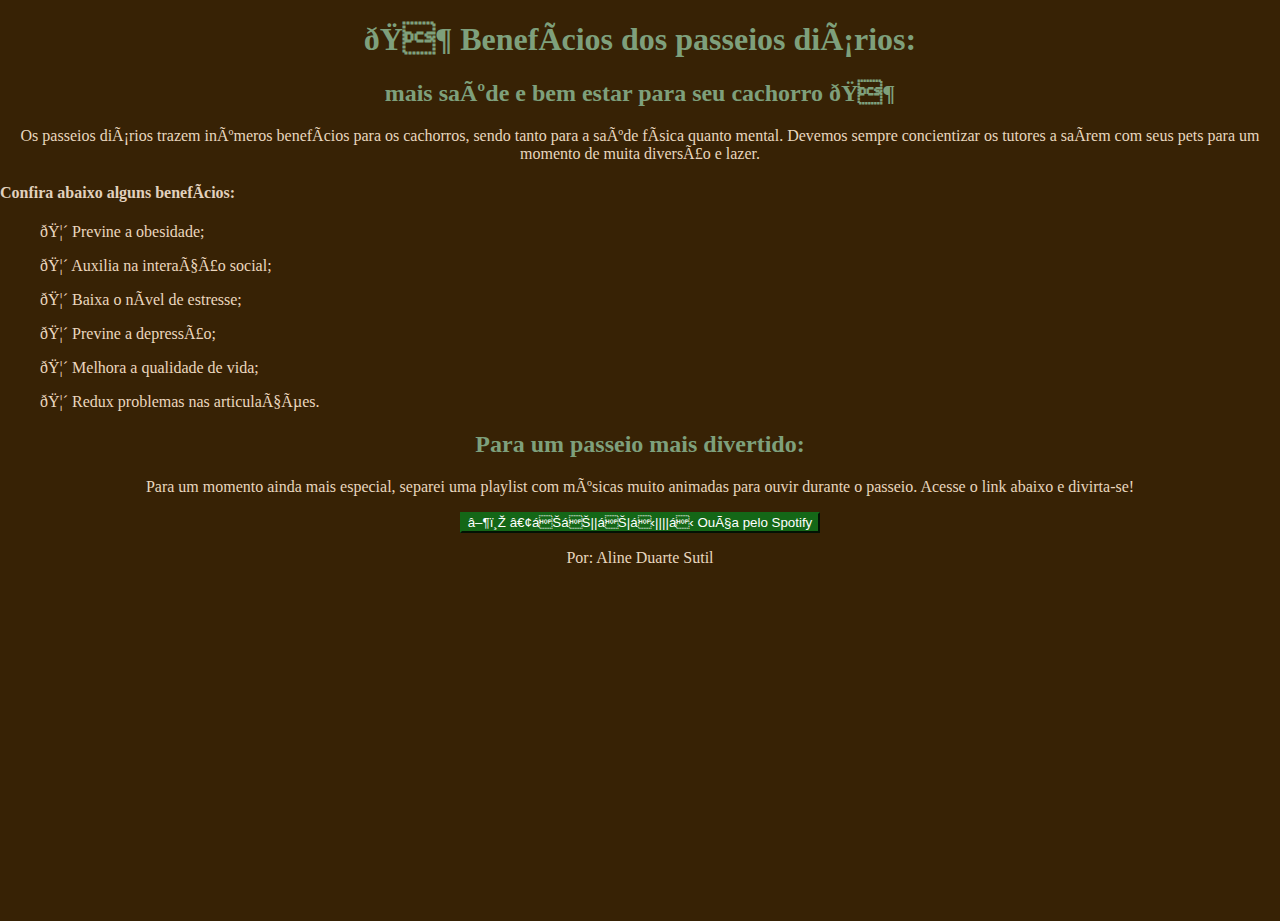
<file: atividades para entregar/atividade03-html/index.html>
<!DOCTYPE html> <!-- Indica a Versão do HTML 5 -->
<html lange= "pt-br"> <!-- Define o idioma da página -->
    <head> 
      <meta charset - "UTF-8">
      <meta name = "viewport" content = "width=device-width, initial-scale=1.0">
      <title> Passeio diário para cães </title> 
      <link rel = "stylesheet" href="estilo.css">
    </head>
      <body>
        <header>
        <h1> 🐶 Benefícios dos passeios diários: </h1>
        </header>

        <section>
        <h2> mais saúde e bem estar para seu cachorro 🐶 </h2> 
        <p> Os passeios diários trazem inúmeros benefícios para os cachorros, sendo tanto para a saúde física quanto 
          mental. Devemos sempre concientizar os tutores a saírem com seus pets para um 
          momento de muita diversão e lazer. </p>
          </section>

          <section>
        <h4> Confira abaixo alguns benefícios: </h4>
        <ul> 🦴 Previne a obesidade; </ul>
        <ul> 🦴 Auxilia na interação social;</ul>
        <ul> 🦴 Baixa o nível de estresse; </ul>
        <ul> 🦴 Previne a depressão;</ul>
        <ul> 🦴 Melhora a qualidade de vida;</ul>
        <ul> 🦴 Redux problemas nas articulações. </ul>
        </section
        <section> 
          <h2> Para um passeio mais divertido: </h2>
        <p> Para um momento ainda mais especial, separei uma playlist com músicas muito animadas para ouvir
            durante o passeio. Acesse o link abaixo e divirta-se! </p>
            <a 
            href=" https://open.spotify.com/playlist/0je1aOaaS0yVcR9mQ4vqv8?si=0EPPWRDkQL2lVT989QGXoA&pi=n-YsUUnnS8iEg" target="'_blank'">
              <button>
               ▶︎ •၊၊||၊|။||||။ Ouça pelo Spotify </button>
        </a>
          </section>
          </body>
          <p> Por: Aline Duarte Sutil </p>
 </html>
</file>
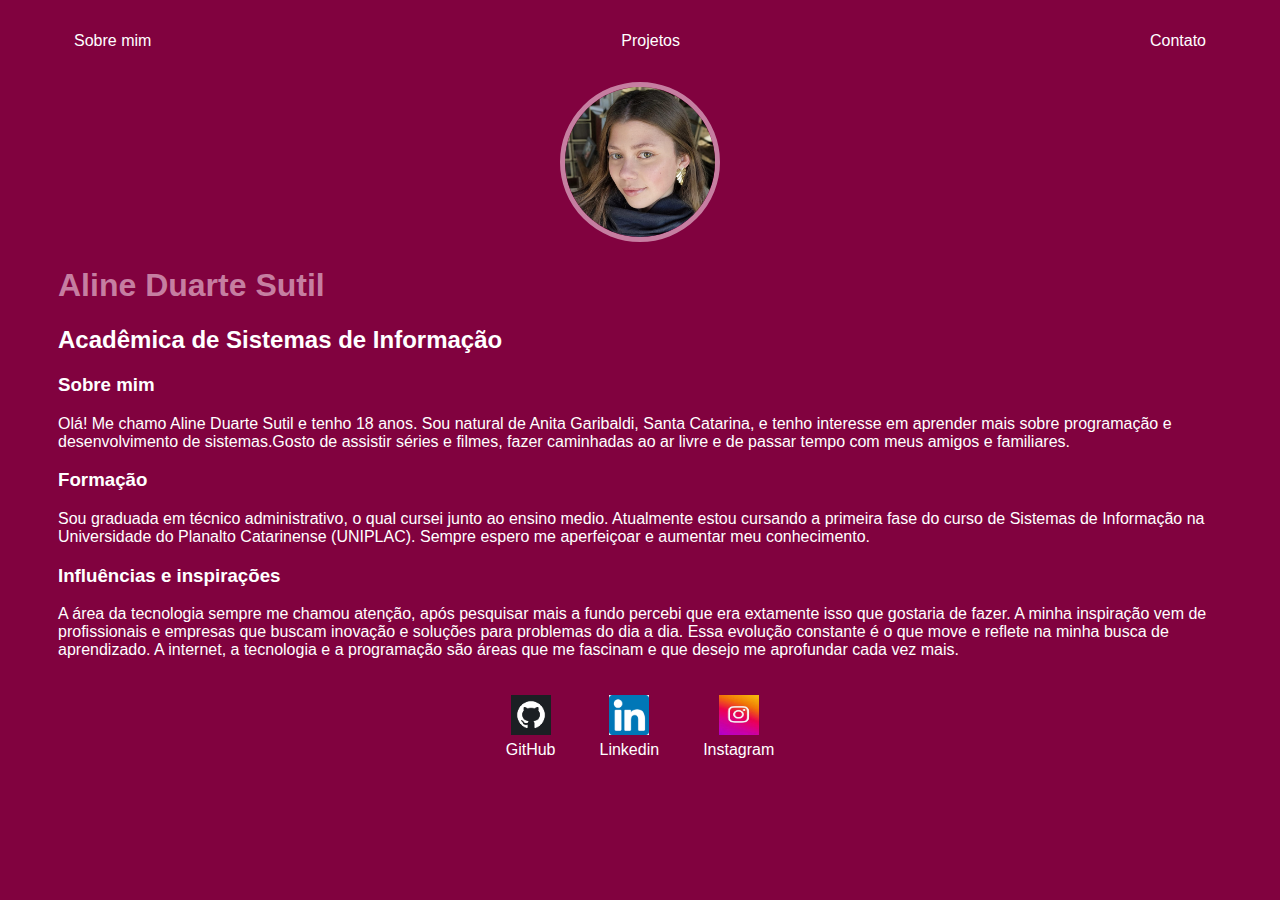
<file: introdução des.web/atividadeo4-portifolio/index.html>
<!DOCTYPE html>
<html lang="en">
<head>
    <meta charset="UTF-8">
    <meta name="viewport" content="width=device-width, initial-scale=1.0">
    <title>Aline Duarte</title>
    <link rel="stylesheet" href="estilo.css">
</head>
<body>
    <nav>
        <ul>

            <li>
                <a href="index.html">Sobre mim</a>
            </li>
            <li>
                <a href="projeto.html">Projetos</a>
            </li>
            <li>
                <a href="contato.html">Contato</a>
            </li>
        </ul>
    </nav>

        <header> 
            <div class="center">
                <img src="./img/alineds.jpg"></img>
            </div>
            <h1>Aline Duarte Sutil</h1>
            <h2>Acadêmica de Sistemas de Informação</h2>

        </header>

        <main>
            <section>
                <h3>Sobre mim</h3>
                <p>Olá! Me chamo Aline Duarte Sutil e tenho 18 anos. 
                    Sou natural de Anita Garibaldi, Santa Catarina, e tenho interesse em aprender mais sobre programação e desenvolvimento de sistemas.Gosto de assistir séries e filmes, fazer caminhadas ao ar livre e de passar tempo com meus amigos e familiares.</p>
                   </section>
                   
                <section>
                    <h3>Formação</h3>
                    <p>Sou graduada em técnico administrativo, o qual cursei junto ao ensino medio. Atualmente estou cursando a primeira fase do curso de Sistemas de Informação na Universidade do Planalto Catarinense (UNIPLAC). Sempre espero me aperfeiçoar e aumentar meu conhecimento.</p>
                    </p>
                </section>
                <section>
                    <h3>Influências e inspirações</h3>
                <p>A área da tecnologia sempre me chamou atenção, após pesquisar mais a fundo percebi que era extamente isso que gostaria de fazer.  A minha inspiração vem de profissionais e empresas que buscam inovação e soluções para problemas do dia a dia.
                     Essa evolução constante é o que move e reflete na minha busca de aprendizado. A internet, a tecnologia e a programação são áreas que me fascinam e que desejo me aprofundar cada vez mais. 
                     
                </p>
            </section>
                
        </main>

        <footer>
            <a href="https://github.com/Alineeduarte" target_blank rel="noopener noreferrer">
                <img src="./img/git.png"></img> 
                <p>GitHub</p>
            </a>
            <a href="https://www.linkedin.com/in/aline-duarte-9b0980313/" target_blank rel="noopener noreferrer">
                <img src="./img/linedin.png"></img> 
                <p>Linkedin</p>
            </a>
            <a href="https://www.instagram.com/aalineduarte_/" target_blank rel="noopener noreferrer">
                <img src="./img/insta.jpg"></img> 
                <p>Instagram</p>
            </a>
        </footer>

    </nav>              
       
</body>
</html>
</file>
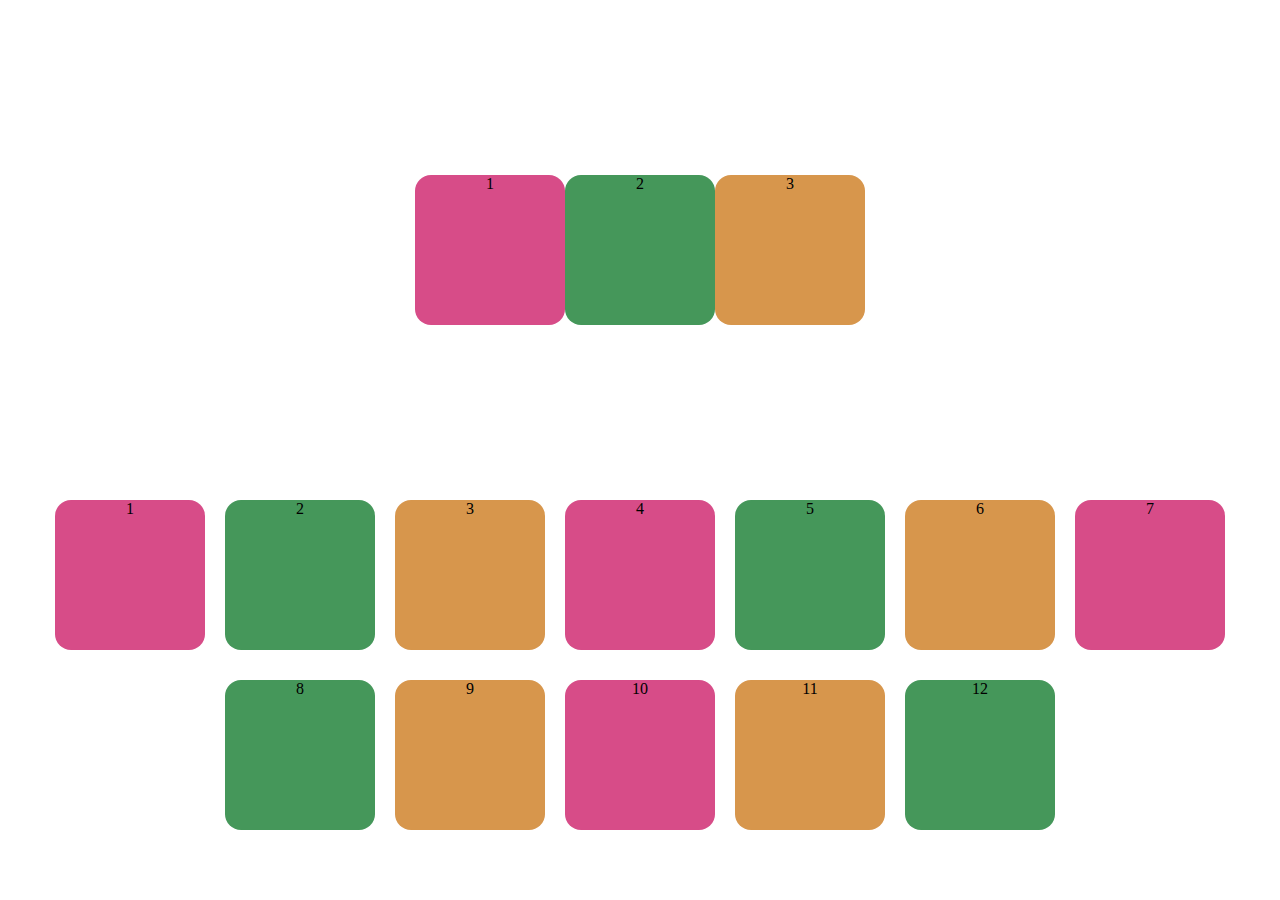
<file: introdução des.web/Aula03/index.html>
<!DOCTYPE html>
<html lang="en">
<head>
    <meta charset="UTF-8">
    <meta name="viewport" content="width=device-width, initial-scale=1.0">
    <title>Flexbox</title>
    <link rel="stylesheet" href="estilo.css">
</head>

<body>
    <main id="flexbox1">
        <div class="bloco-1">1</div>
        <div class="bloco-2">2</div>
        <div class="bloco-3">3</div>
    </main>

        <main id="flexbox2">
            <div class="bloco-1">1</div>
            <div class="bloco-2">2</div>
            <div class="bloco-3">3</div>
            <div class="bloco-1">4</div>
            <div class="bloco-2">5</div>
            <div class="bloco-3">6</div>
            <div class="bloco-1">7</div>
            <div class="bloco-2">8</div>
            <div class="bloco-3">9</div>
            <div class="bloco-1">10</div>
            <div class="bloco-3">11</div>
            <div class="bloco-2">12</div>
        </main>
</body>
</html>
</file>
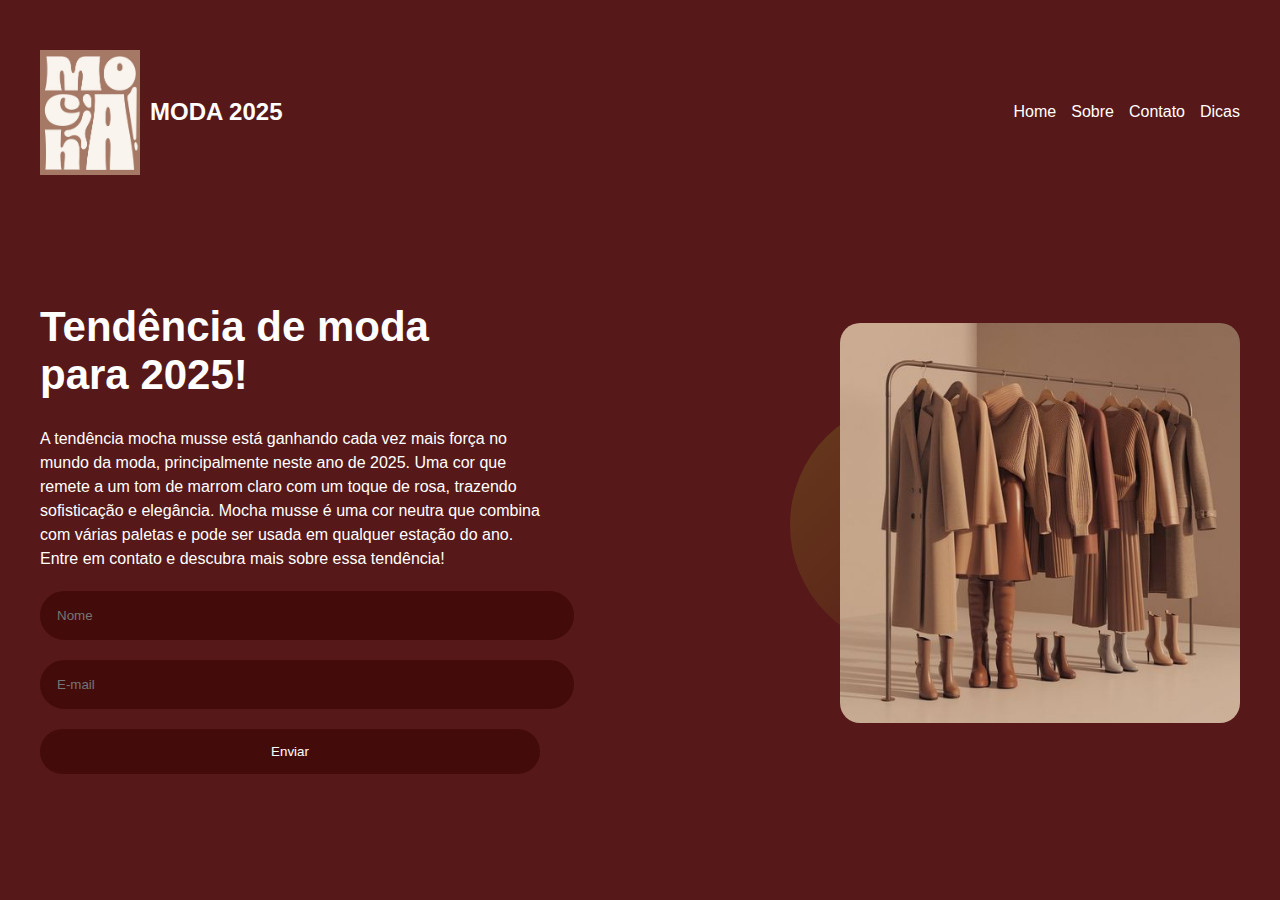
<file: introdução des.web/Landing Page/landing pages/index.html>
<!DOCTYPE html>
<html lang="pt-br">
<head>
    <meta charset="UTF-8">
    <meta name="viewport" content="width=device-width, initial-scale=1.0">
    <title>Aline Duarte Sutil</title>
    <link rel="stylesheet" href="estilo.css">
</head>
<body>
    <header class="container">
        <div class="logo">
            <img src="img/mochalogo.jpg" alt="Logo">
            <h2>MODA 2025</h2>
        </div>
        <nav class="nav">
            <a href="#">Home</a>
            <a href="#">Sobre</a>
            <a href="#">Contato</a>
            <a href="#">Dicas</a>
        </nav>
    </header>

    <main class="container">
        <!-- Texto à esquerda -->
        <div class="content">
            <h1>Tendência de moda <br /> para 2025!</h1>
            <p>A tendência mocha musse está ganhando cada vez mais força no mundo da moda, principalmente neste ano de 2025.
                Uma cor que remete a um tom de marrom claro com um toque de rosa, trazendo sofisticação e elegância. 
                Mocha musse é uma cor neutra que combina com várias paletas e pode ser usada em qualquer estação do ano.
                Entre em contato e descubra mais sobre essa tendência!
            </p>

            <form> 
                <div class="form-group">
                    <input type="text" placeholder="Nome">
                </div>
                <div class="form-group">
                    <input type="email" placeholder="E-mail">
                </div>
                <div class="form-group">
                    <button type="submit">Enviar</button>
                </div>
            </form>
        </div>

        <!-- Imagem à direita -->
        <div class="img-container">
            <div class="ellipse"></div>
            <img src="img/mocha.jpg" alt="Banner usuário digitando">
        </div>
    </main>
</body>
</html>
</file>
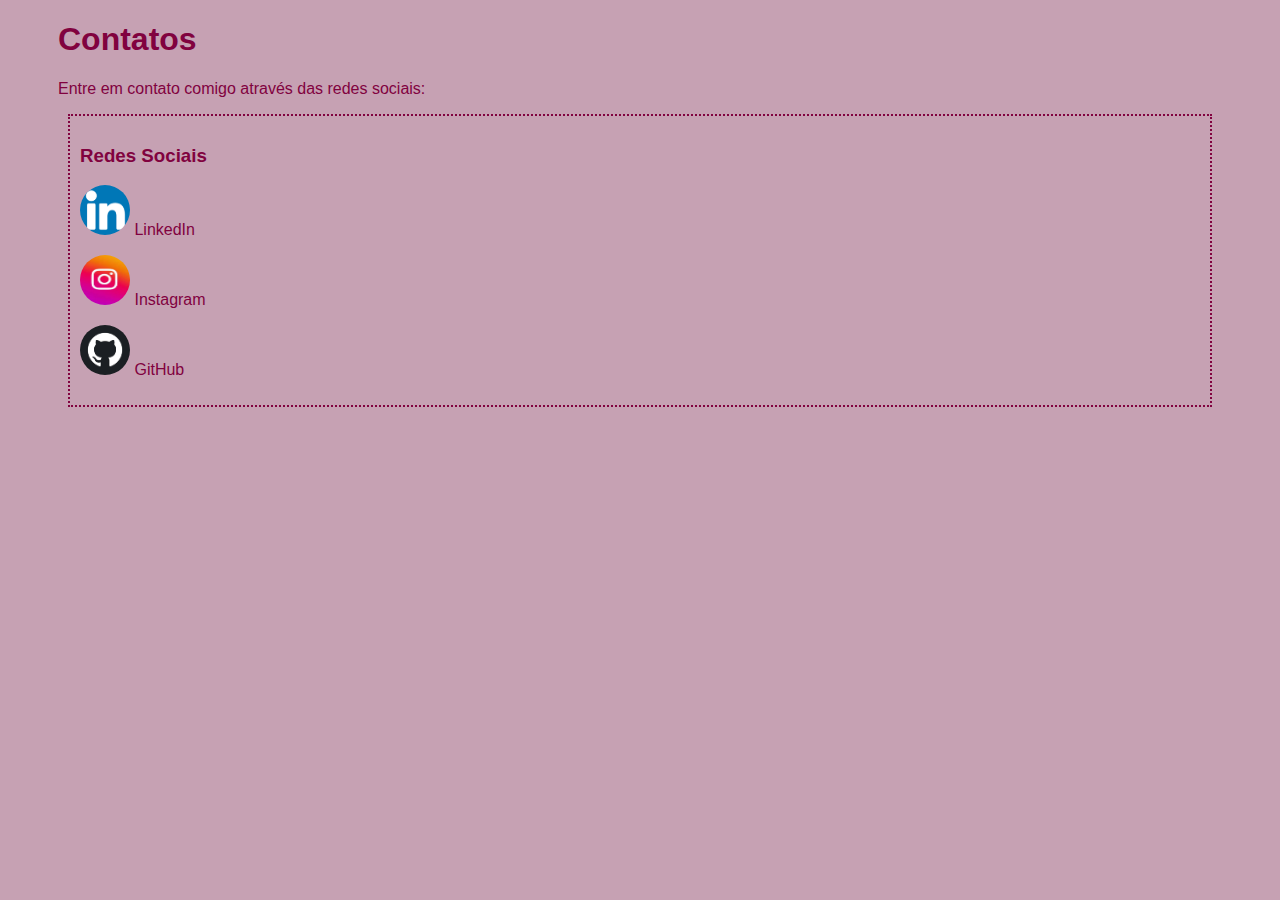
<file: contato.html>
<!DOCTYPE html>
<html lang="en">
<head>
    <meta charset="UTF-8">
    <meta name="viewport" content="width=device-width, initial-scale=1.0">
    <title>Contatos Aline</title>
    <link rel="stylesheet" href="contato.css">
</head>
<body>
    <h1>Contatos</h1>
    <p>Entre em contato comigo através das redes sociais:</p>
        <article>
        <h3>Redes Sociais</h3>
        <p>
            <img src="./img/linedin.png"></img> 
            <a href="https://www.linkedin.com/in/aline-duarte-9b0980313/" target_blank rel="noopener noreferrer">LinkedIn</a>
        </p>
        <p>
            <img src="./img/insta.jpg"></img>
            <a href="https://www.instagram.com/aalineduarte_/ " target_blank rel="noopener noreferrer">Instagram</a>
            </p>
            <p>
                <img src="./img/git.png"></img>
                <a href="https://github.com/Alineeduarte" target_blank rel="noopener noreferrer">GitHub</a>
                </p>
                </article>
</body>
</html>
</file>
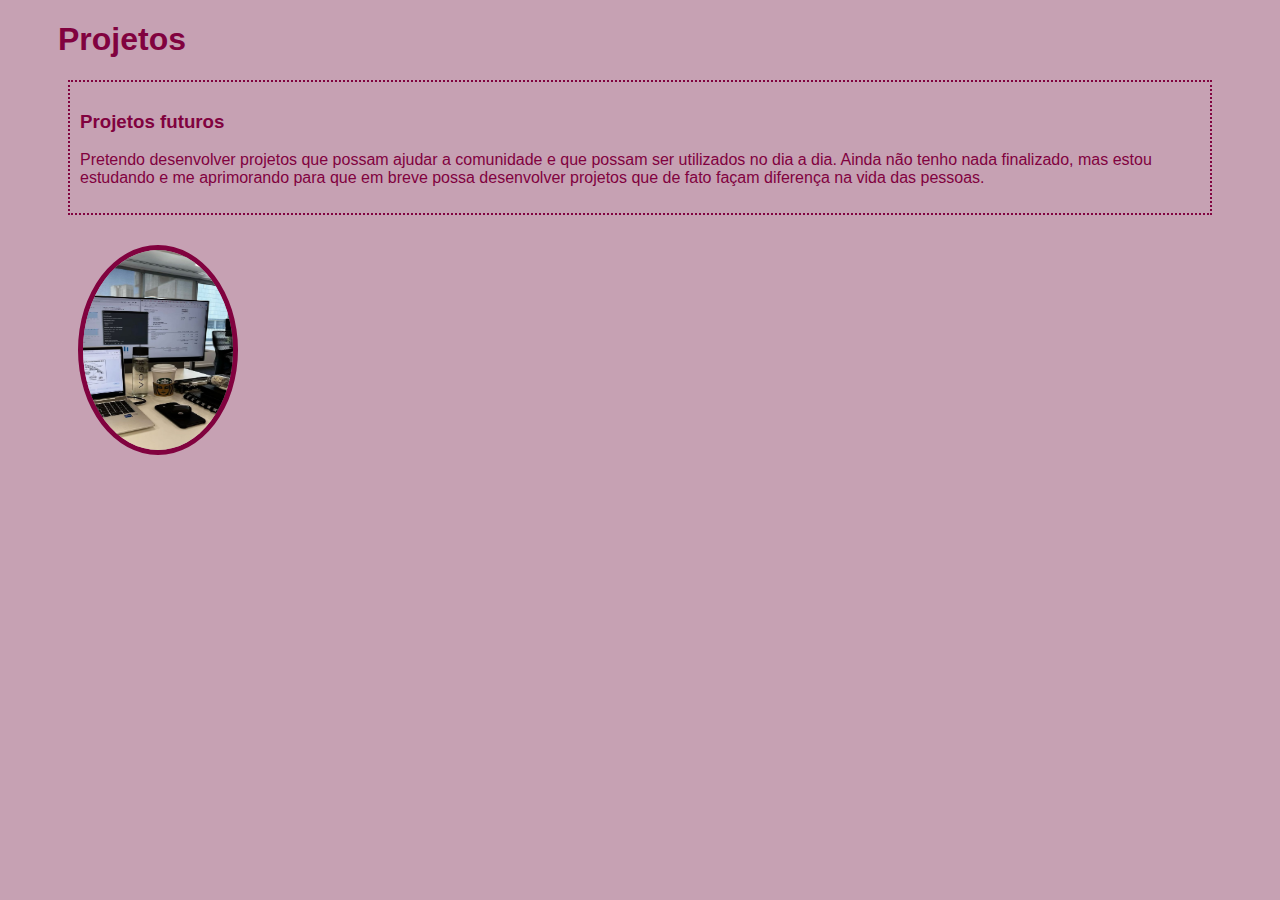
<file: projeto.html>
<!DOCTYPE html>
<html lang="en">
<head>
    <meta charset="UTF-8">
    <meta name="viewport" content="width=device-width, initial-scale=1.0">
    <title>Projetos Aline</title>
    <link rel="stylesheet" href="projeto.css">
</head>
<body>
    <h1>Projetos</h1>
    <article>
    <h3>Projetos futuros</h3>
    <p>
        Pretendo desenvolver projetos que possam ajudar a comunidade e que possam ser utilizados no dia a dia. 
        Ainda não tenho nada finalizado, mas estou estudando e me aprimorando para que em breve possa desenvolver projetos que de fato façam diferença na vida das pessoas.
    </p>
</article>
    <img src="./img/comp.jpg"></img> 
</body>
</html>
</file>
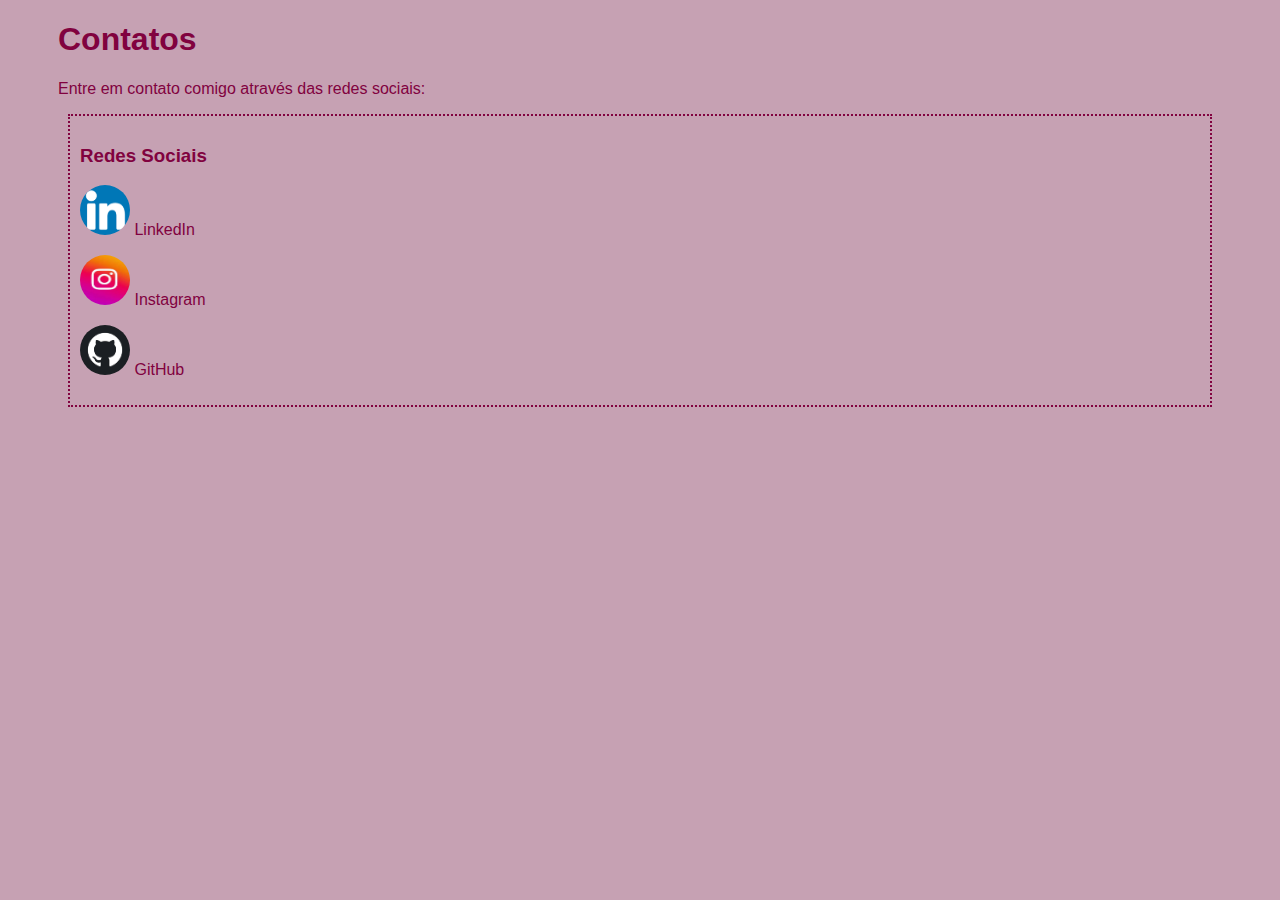
<file: introdução des.web/atividadeo4-portifolio/contato.html>
<!DOCTYPE html>
<html lang="en">
<head>
    <meta charset="UTF-8">
    <meta name="viewport" content="width=device-width, initial-scale=1.0">
    <title>Contatos Aline</title>
    <link rel="stylesheet" href="contato.css">
</head>
<body>
    <h1>Contatos</h1>
    <p>Entre em contato comigo através das redes sociais:</p>
        <article>
        <h3>Redes Sociais</h3>
        <p>
            <img src="./img/linedin.png"></img> 
            <a href="https://www.linkedin.com/in/aline-duarte-9b0980313/" target_blank rel="noopener noreferrer">LinkedIn</a>
        </p>
        <p>
            <img src="./img/insta.jpg"></img>
            <a href="https://www.instagram.com/aalineduarte_/ " target_blank rel="noopener noreferrer">Instagram</a>
            </p>
            <p>
                <img src="./img/git.png"></img>
                <a href="https://github.com/Alineeduarte" target_blank rel="noopener noreferrer">GitHub</a>
                </p>
                </article>
</body>
</html>
</file>
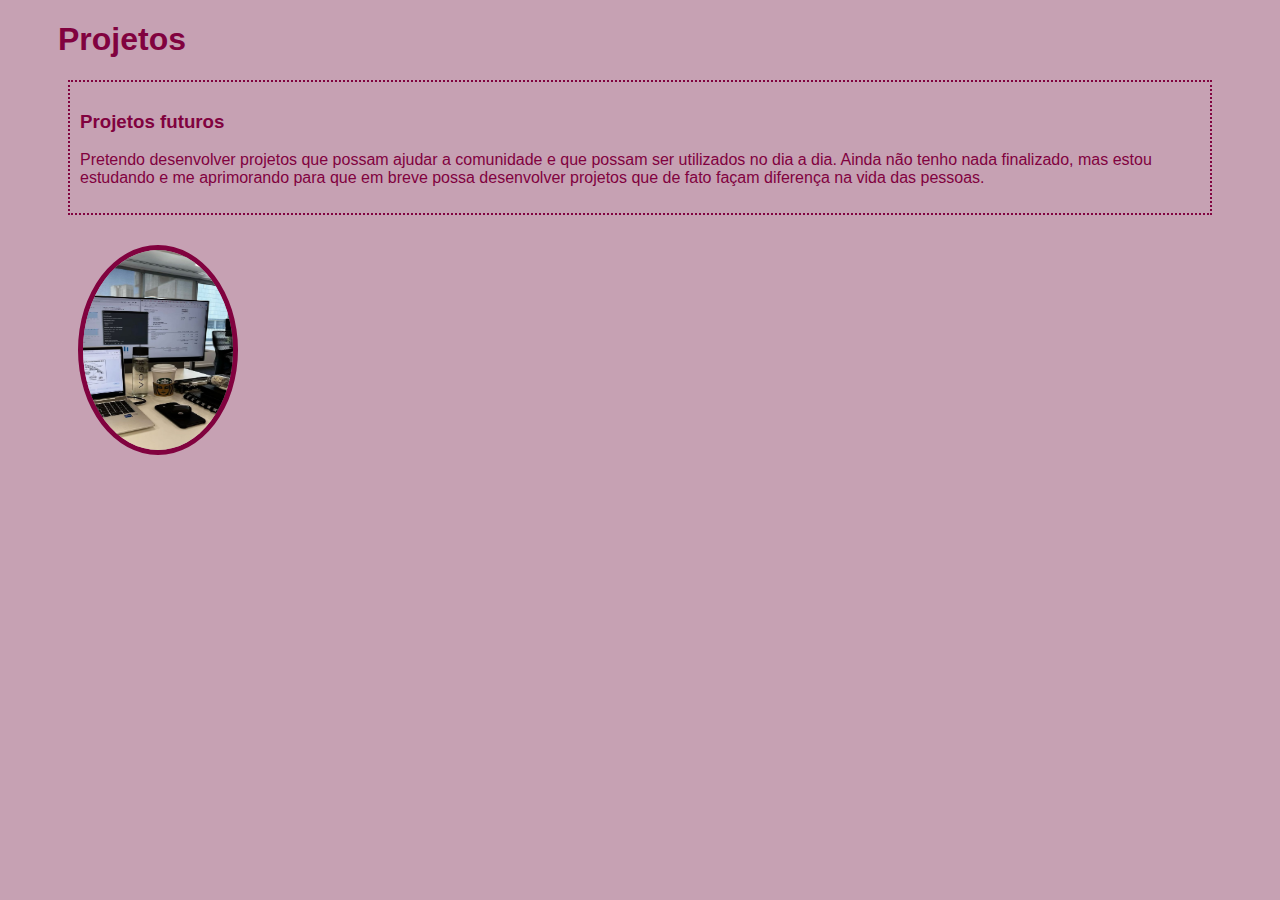
<file: introdução des.web/atividadeo4-portifolio/projeto.html>
<!DOCTYPE html>
<html lang="en">
<head>
    <meta charset="UTF-8">
    <meta name="viewport" content="width=device-width, initial-scale=1.0">
    <title>Projetos Aline</title>
    <link rel="stylesheet" href="projeto.css">
</head>
<body>
    <h1>Projetos</h1>
    <article>
    <h3>Projetos futuros</h3>
    <p>
        Pretendo desenvolver projetos que possam ajudar a comunidade e que possam ser utilizados no dia a dia. 
        Ainda não tenho nada finalizado, mas estou estudando e me aprimorando para que em breve possa desenvolver projetos que de fato façam diferença na vida das pessoas.
    </p>
</article>
    <img src="./img/comp.jpg"></img> 
</body>
</html>
</file>
<file: atividades para entregar/atividade03-html/estilo.css>
body {
    margin: 0;
    height: 100vh;
    align-items: center; 
    text-align: center;
    background-color: rgb(55, 34, 5);
   
}
   h1 {
       color: rgb(126, 160, 124);
       text-align: center; 
       font family: Arial, sans-serif;
   }
 h2 {
    color: rgb(126, 160, 124);
       text-align: center; 
       font family: Arial, sans-serif;
 }
    p {
        color: rgb(232, 215, 191); 
        text-align: center;
        font family: Arial, sans-serif;
    }

    ul {
        color: rgb(235, 215, 191); 
        text-align: left;
        font family: Arial, sans-serif;
    }

    h4 {
        color: rgb(225, 209, 190); 
        font family: Arial, sans-serif;
        text-align:left;
    }

    button {
        color: rgb(255, 255, 255); 
        text-align: center;
        background-color: rgb(20, 103, 23);
        border-color: rgb(20, 103, 23);
        font family: Arial, sans-serif;
    
    }
</file>
<file: introdução des.web/atividadeo4-portifolio/estilo.css>
body {
    color: white;
    background-color: rgb(129, 2, 63);
    font-family: Arial, sans-serif;
    padding: 0px 50px;
}

ul {
    display: flex;
    color: white;
    justify-content: space-between;
    list-style-type: none;
    align-items: center;
    padding: 16px;
}

a {
    color: white;
    text-decoration: none;
}

header img {
    width: 150px;
    height: 150px;
    border-radius: 50%;
    border: 5px solid;
    color: rgb(198, 126, 161);
}

.center {
    text-align: center;

}

h1 {
    color: rgb(198, 126, 161);
}

footer img {
    width: 40px;
    height: 40px;
}

footer {
    display: flex;
    justify-content: center;
    align-items: center;
    color: white;
}

footer a {
    margin: 20px;
    text-align: center;
}

footer p {
    margin: 2px;
}

nav a:hover {
    color: rgb(198, 126, 161);
}
</file>
<file: introdução des.web/Aula03/estilo.css>
* {
    margin: 0;
}

#flexbox1 {
    background-color: rgb(210, 127, 255)
    padding: 15px;
    height: 500px;

    /*flebox*/

    display: flex;
    flex-direction: row;
    justify-content: center;
    align-items: center;
}

#flexbox2 {
    
    background-color: rgb(193, 191, 144)
    padding: 15px;
    height: 300px;

    /*flebox*/

    display: flex;
    justify-content: center;
    align-items: center;
    flex-wrap: wrap;
    row-gap: 30px;
    column-gap: 20px;
}

.bloco-1 {
    background-color: #d74c88;
    height: 150px;
    width: 150px;
    text-align: center;
    border-radius: 16px;
}

.bloco-2 {
    background-color: #45975a;
    height: 150px;
    width: 150px;
    text-align: center;
    border-radius: 16px;
}

.bloco-3 {
    background-color: #d7964c;
    height: 150px;
    width: 150px;
    text-align: center;
    border-radius: 16px;
}
</file>
<file: introdução des.web/Landing Page/landing pages/estilo.css>
body {
    background-color: #561818; 
    color: rgb(255, 255, 255);
    font-family: Arial, sans-serif;
    margin: 0;
    padding: 0;
}


.container {
    display: flex;
    justify-content: space-between;
    align-items: center;
    max-width: 1200px;
    margin: 0 auto;
    padding: 50px 20px;
}

.logo {
    display: flex;
    align-items: center;
}

.logo img {
    width: 100px; 
    height: auto;
    margin-right: 10px;
}

.nav {
    display: flex;
    justify-content: flex-end;
    gap: 15px;
}

.nav a {
    color: white;
    text-decoration: none;
    transition: 0.3s;
}

.nav a:hover {
    color: #84654e;
}

.content {
    max-width: 500px;
}

.content h1 {
    font-size: 42px;
    font-weight: bold;
}

.content p {
    color: rgb(255, 255, 255);
    line-height: 1.5;
}


.form-group {
    margin-top: 20px;
}

.form-group input {
    padding: 15px;
    background-color: #440b0b;
    color: white;
    margin-top: 10px;
    border-radius: 30px;
    border: 2px solid #440b0b;
    width: 100%;
    display: block;
}

.form-group button {
    padding: 15px 40px;
    background-color: #440b0b;
    color: white;
    margin-top: 10px;
    border-radius: 30px;
    border: none;
    cursor: pointer;
    transition: 0.3s;
    display: block;
    width: 100%;
}

.form-group button:hover {
    background-color: #663b1c;
}

.img-container {
    position: relative;
}

.img-container img {
    width: 400px;
    border-radius: 20px;
}


.ellipse {
    width: 250px;
    height: 250px;
    border-radius: 50%;
    background: linear-gradient(135deg, #663b1c, transparent);
    position: absolute;
    top: 50%;
    left: -50px;
    transform: translateY(-50%);
    z-index: -1;
}

@media (max-width: 768px) {
    .container {
        flex-direction: column;
        text-align: center;
    }

    .img-container img {
        width: 100%;
        max-width: 300px;
    }

    .ellipse {
        width: 200px;
        height: 200px;
        left: 50%;
        transform: translateX(-50%);
    }
}
</file>
<file: contato.css>
body {
    color: rgb(129, 2, 63);
    background-color: rgb(198, 161, 179);
    font-family: Arial, sans-serif;
    padding: 0px 50px;
}

article {
    border: 2px dotted rgb(129, 2, 63);
    margin: 10px;
    padding: 10px;
}

a {
    color: rgb(129, 2, 63);
    text-decoration: none;
}

footer {
    display: flex;
    justify-content: center;
    align-items: center;
    color: white;
}


a:hover {
    color: white
}

img {
    width: 50px;
    height: 50px;
    border-radius: 50%;
}
</file>
<file: projeto.css>
body {
    color: rgb(129, 2, 63);
    background-color: rgb(198, 161, 179);
    font-family: Arial, sans-serif;
    padding: 0px 50px;
}



    img {
        width: 150px;
    height: 200px;
    border-radius: 50%;
    border: 5px solid;
    color: rgb(129, 2, 63);
    margin: 20px;
    float: left;
    }
    
    article {
        border: 2px dotted rgb(129, 2, 63);
        margin: 10px;
        padding: 10px;
    }
</file>
<file: introdução des.web/atividadeo4-portifolio/contato.css>
body {
    color: rgb(129, 2, 63);
    background-color: rgb(198, 161, 179);
    font-family: Arial, sans-serif;
    padding: 0px 50px;
}

article {
    border: 2px dotted rgb(129, 2, 63);
    margin: 10px;
    padding: 10px;
}

a {
    color: rgb(129, 2, 63);
    text-decoration: none;
}

footer {
    display: flex;
    justify-content: center;
    align-items: center;
    color: white;
}


a:hover {
    color: white
}

img {
    width: 50px;
    height: 50px;
    border-radius: 50%;
}
</file>
<file: introdução des.web/atividadeo4-portifolio/projeto.css>
body {
    color: rgb(129, 2, 63);
    background-color: rgb(198, 161, 179);
    font-family: Arial, sans-serif;
    padding: 0px 50px;
}



    img {
        width: 150px;
    height: 200px;
    border-radius: 50%;
    border: 5px solid;
    color: rgb(129, 2, 63);
    margin: 20px;
    float: left;
    }
    
    article {
        border: 2px dotted rgb(129, 2, 63);
        margin: 10px;
        padding: 10px;
    }
</file>
